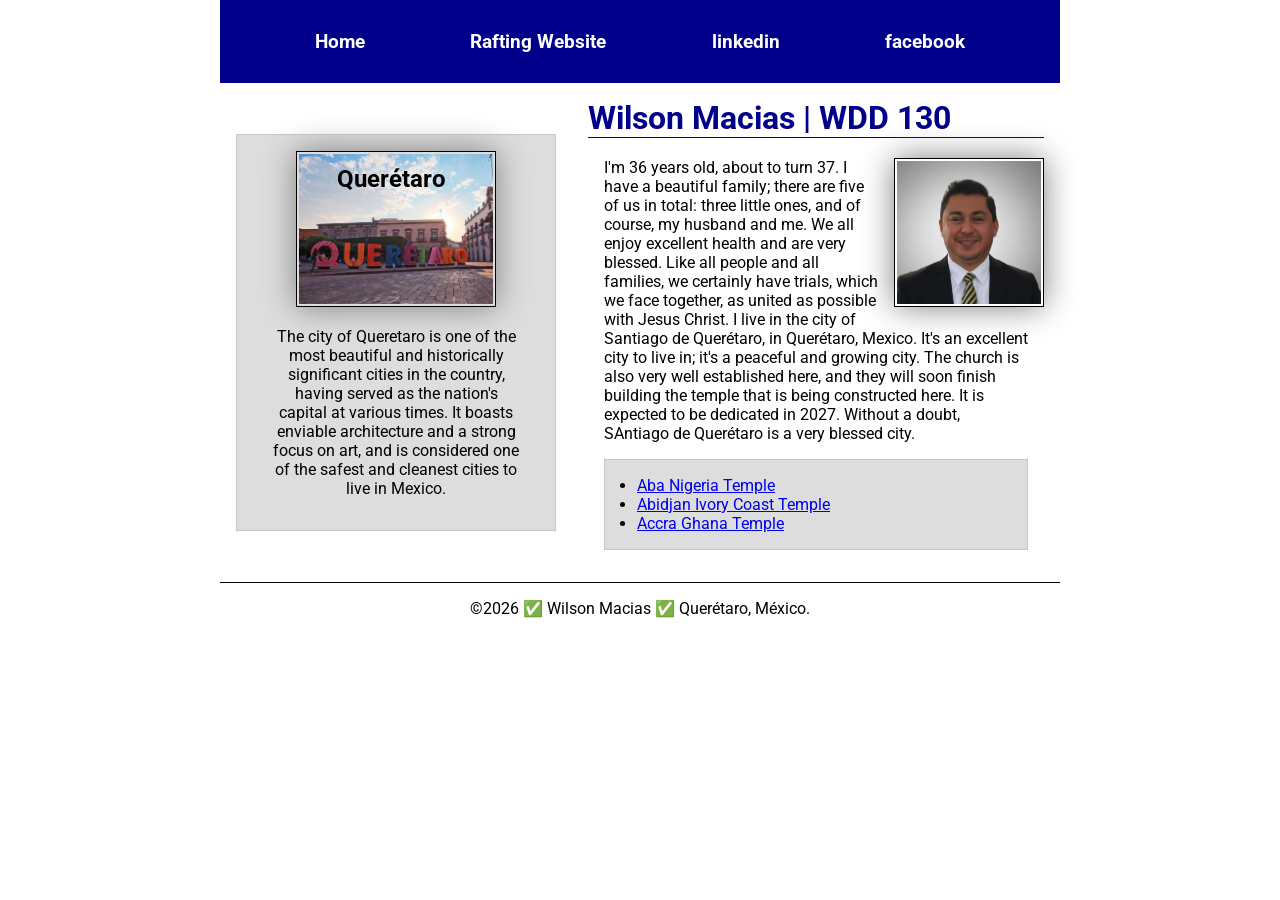
<file: index.html>
<!-- 21 May 2026-->
<!DOCTYPE html>
<html lang="en-US">

<head>
    <meta charset="UTF-8">
    <meta name="viewport" content="width=device-width, initial-scale=1.0">
    <title>Wilson Macias | WDD 130</title>
    <meta name="description" content="The home page of Wilson Macías, age, hobbies, etc.">
    <meta name="author" content="Wilson Macías">
    <link rel="stylesheet" href="styles/styles.css">
    <link rel="preconnect" href="https://fonts.googleapis.com">
    <link rel="preconnect" href="https://fonts.gstatic.com" crossorigin>
    <link href="https://fonts.googleapis.com/css2?family=Roboto&display=swap" rel="stylesheet">
</head>

<body>
    <header>
        <nav>
            <a href="#">Home</a>
            <a href="wwr/">Rafting Website</a>
            <a href="https://www.linkedin.com/in/wilson-macias/">linkedin</a>
            <a href="https://www.facebook.com/wamm2160/">facebook</a>
        </nav>
    </header>
    <div class="grid">
        <main>
            <h1>Wilson Macias | WDD 130</h1>
            <hr><!-- Esta linea crea una divicion automaticamente-->
            <img src="images/profile.jpg" alt="Wilson Macias Profile Picture" width="200">
            <p>I'm 36 years old, about to turn 37. I have a beautiful family; there are five of us
                in
                total: three
                little ones, and of course, my husband and me. We all enjoy excellent health and are
                very blessed.
                Like all people and all families, we certainly have trials, which we face together,
                as
                united as
                possible with Jesus Christ. I live in the city of Santiago de Querétaro, in
                Querétaro,
                Mexico. It's
                an excellent city to live in; it's a peaceful and growing city. The church is also
                very
                well
                established here, and they will soon finish building the temple that is being
                constructed here. It
                is expected to be dedicated in 2027. Without a doubt, SAntiago de Querétaro is a
                very
                blessed city.
            </p>
            <ul class="box indent">
                <li><a href="https://www.churchofjesuschrist.org/imgs/7210c09be95c4474772ae52e5f31c23c08112784/full/500%2C/0/default"
                      target="_blank">Aba Nigeria Temple</a>
                </li>
                <li><a href="https://www.churchofjesuschrist.org/imgs/bal80d1i45vz2eluh67xvxs09ep6p2m1lfv69t0q/full/500%2C/0/default"
                      target="_blank">Abidjan Ivory Coast Temple</a>
                </li>
                <li><a href="https://www.churchofjesuschrist.org/imgs/7cf8e8b9e5a5a1f379d4e2c9bc2166f9c6007aca/full/500%2C/0/default"
                      target="_blank">Accra Ghana Temple</a>
                </li>
            </ul>
        </main>
        <aside class="box">
            <h2>Querétaro</h2>
            <img src="images/queretaro.jpg"
              alt="Central plaza in the city of Queretaro, with its letters (Queretaro)">
            <p>The city of Queretaro is one of the most beautiful and historically significant
                cities in
                the
                country, having served as the nation's capital at various times. It boasts enviable
                architecture and
                a strong focus on art, and is considered one of the safest and cleanest cities to
                live
                in Mexico.</p>
        </aside>
    </div>
    <footer>
        <p>©2026 ✅ Wilson Macias ✅ Querétaro, México.</p>
    </footer>
</body>

</html>
</file>
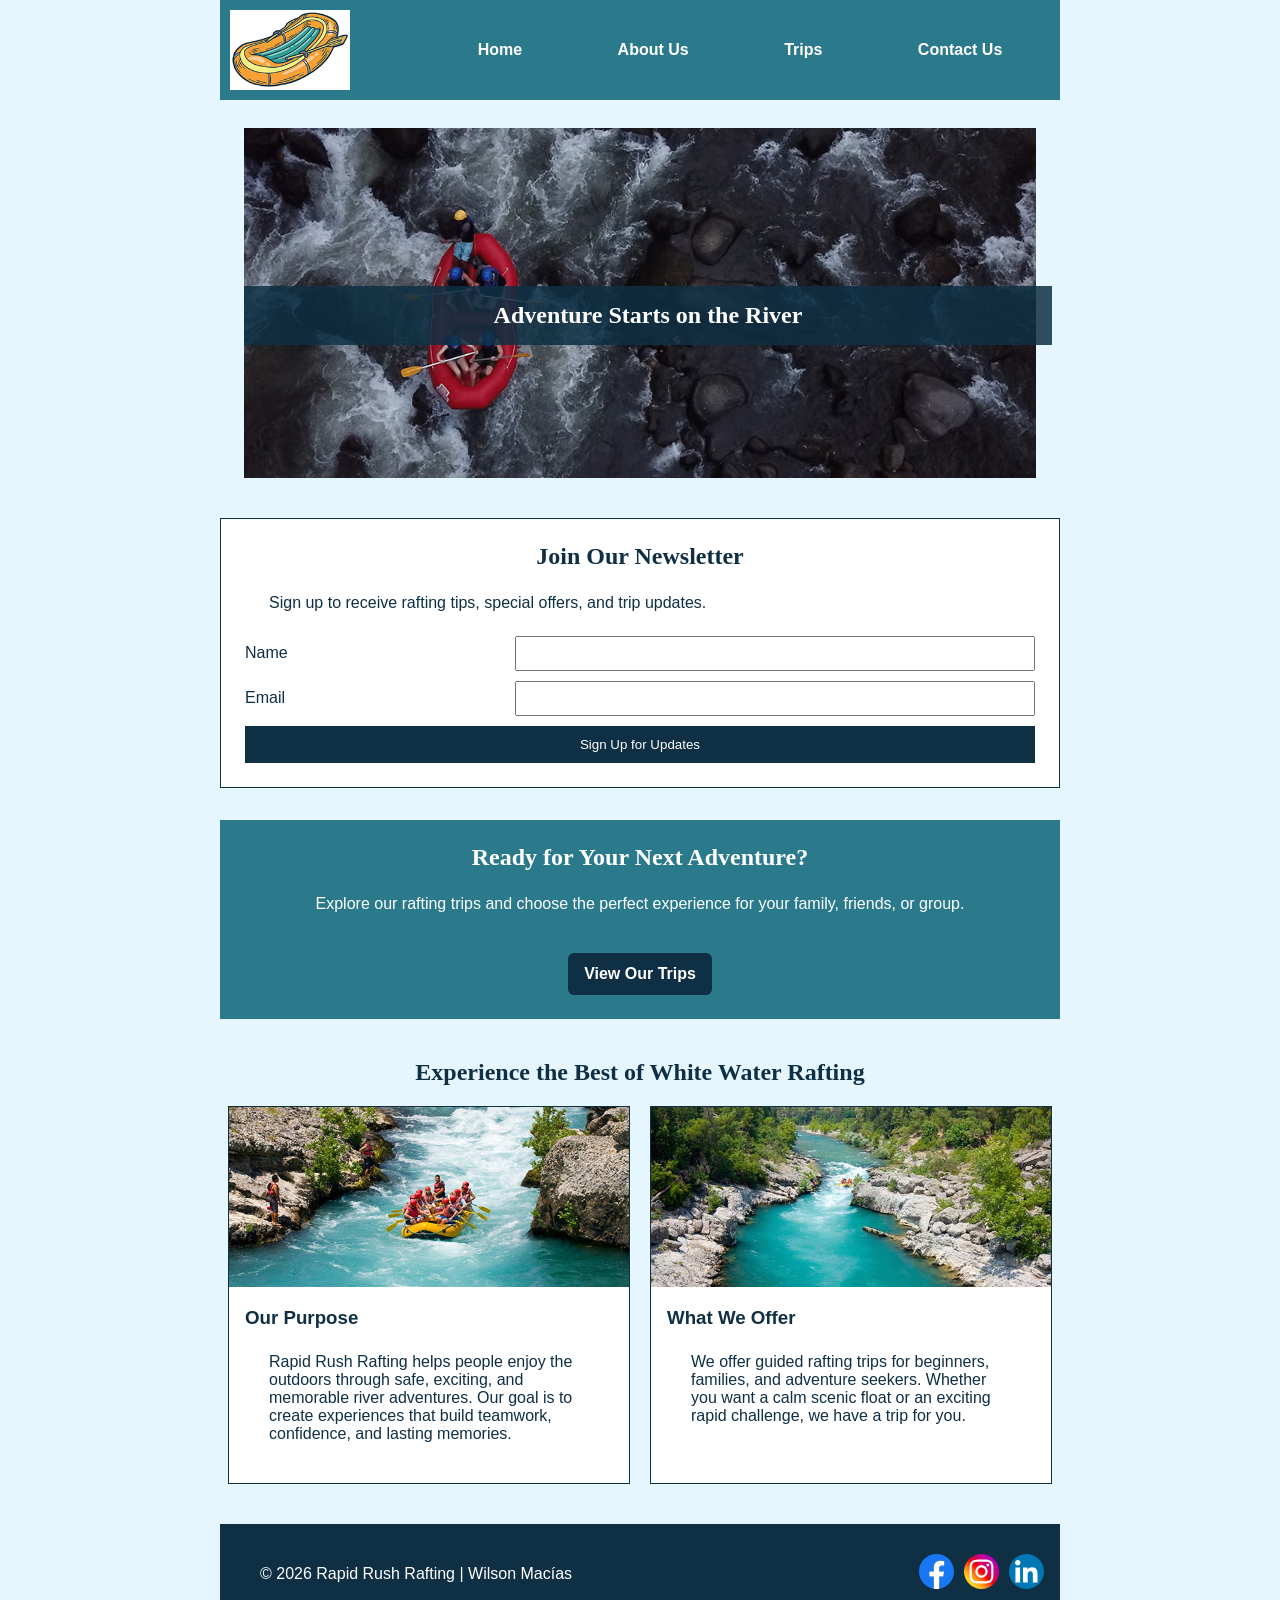
<file: wwr/index.html>
<!DOCTYPE html>
<html lang="en-US">

<head>
    <meta charset="UTF-8">
    <meta name="viewport" content="width=device-width, initial-scale=1.0">
    <title>Home | Rapid Rush Rafting</title>
    <meta name="description"
      content="Rapid Rush Rafting offers exciting white water rafting adventures, safe guided trips, and unforgettable outdoor experiences.">
    <meta name="author" content="Wilson Macías">
    <link rel="stylesheet" href="styles/rafting.css">
</head>

<body>
    <header>
        <img src="images/logo.png" alt="Rapid Rush Rafting Logo">

        <nav>
            <a href="index.html">Home</a>
            <a href="about.html">About Us</a>
            <a href="trips.html">Trips</a>
            <a href="contact.html">Contact Us</a>
        </nav>
    </header>

    <main>
        <section class="home-hero">
            <img src="images/hero.jpg" alt="White water rafting adventure">
            <h1>Adventure Starts on the River</h1>
        </section>

        <section class="newsletter">
            <h2>Join Our Newsletter</h2>
            <p>Sign up to receive rafting tips, special offers, and trip updates.</p>

            <form>
                <label for="newsletter-name">Name</label>
                <input type="text" id="newsletter-name" name="newsletter-name" required>

                <label for="newsletter-email">Email</label>
                <input type="email" id="newsletter-email" name="newsletter-email" required>

                <button type="submit">Sign Up for Updates</button>
            </form>
        </section>

        <section class="home-action">
            <h2>Ready for Your Next Adventure?</h2>
            <p>Explore our rafting trips and choose the perfect experience for your family, friends,
                or group.</p>
            <a href="trips.html" class="cta-button">View Our Trips</a>
        </section>

        <section class="home-grid">
            <h2>Experience the Best of White Water Rafting</h2>

            <div class="home-card">
                <img src="images/rafting1.jpg" alt="Rafting group paddling through rapids">
                <div>
                    <h3>Our Purpose</h3>
                    <p>
                        Rapid Rush Rafting helps people enjoy the outdoors through safe,
                        exciting, and memorable river adventures. Our goal is to create
                        experiences that build teamwork, confidence, and lasting memories.
                    </p>
                </div>
            </div>

            <div class="home-card">
                <img src="images/rafting2.jpg" alt="Rafting guide leading a river trip">
                <div>
                    <h3>What We Offer</h3>
                    <p>
                        We offer guided rafting trips for beginners, families, and adventure
                        seekers. Whether you want a calm scenic float or an exciting rapid
                        challenge, we have a trip for you.
                    </p>
                </div>
            </div>
        </section>
    </main>

    <footer>
        <p>© 2026 Rapid Rush Rafting | Wilson Macías</p>

        <nav class="socialmedia">
            <a href="https://facebook.com">
                <img src="images/facebook.svg" alt="Facebook">
            </a>

            <a href="https://instagram.com">
                <img src="images/instagram.svg" alt="Instagram">
            </a>

            <a href="https://linkedin.com">
                <img src="images/linkedin.svg" alt="LinkedIn">
            </a>
        </nav>
    </footer>
</body>

</html>
</file>
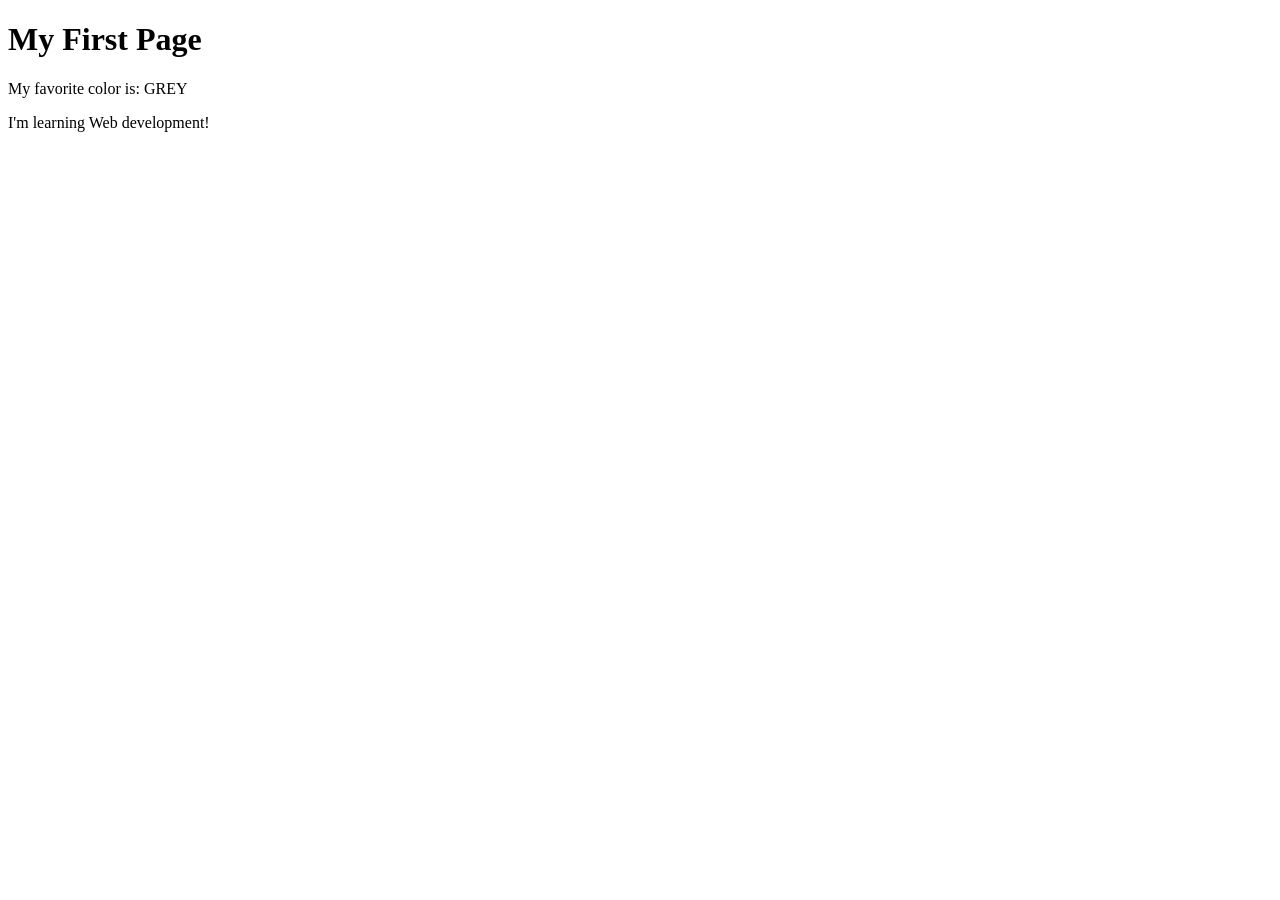
<file: week01/first-page.html>
<!DOCTYPE html>
<html lang="en">

<head>
    <meta charset="UTF-8">
    <meta name="viewport" content="width=device-width, initial-scale=1.0">
    <title>My First Page</title>
</head>

<body>
    <h1>My First Page</h1>
    <p>My favorite color is: GREY </p>
    <p>I'm learning Web development!</p>
</body>

</html>
</file>
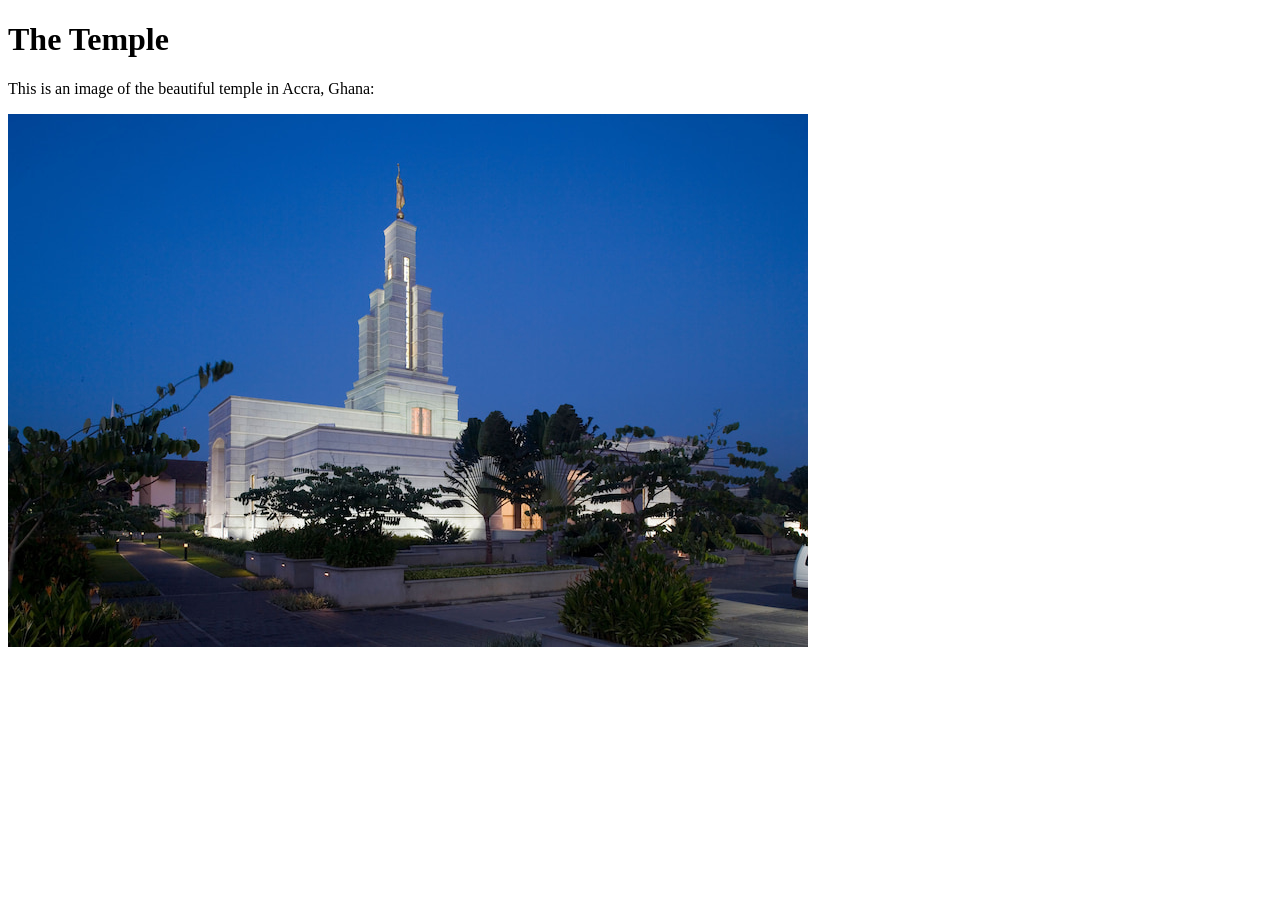
<file: week01/images-solution.html>
<!DOCTYPE html>
<html lang="en">

<head>
    <meta charset="UTF-8">
    <meta name="viewport" content="width=device-width, initial-scale=1.0">
    <title>Temple Image</title>
</head>

<body>
    <h1>The Temple</h1>
    <p>This is an image of the beautiful temple in Accra, Ghana:</p>
    <img src="images/temple-small.jpg" alt="The Accra Ghana Temple">

</body>

</html>
</file>
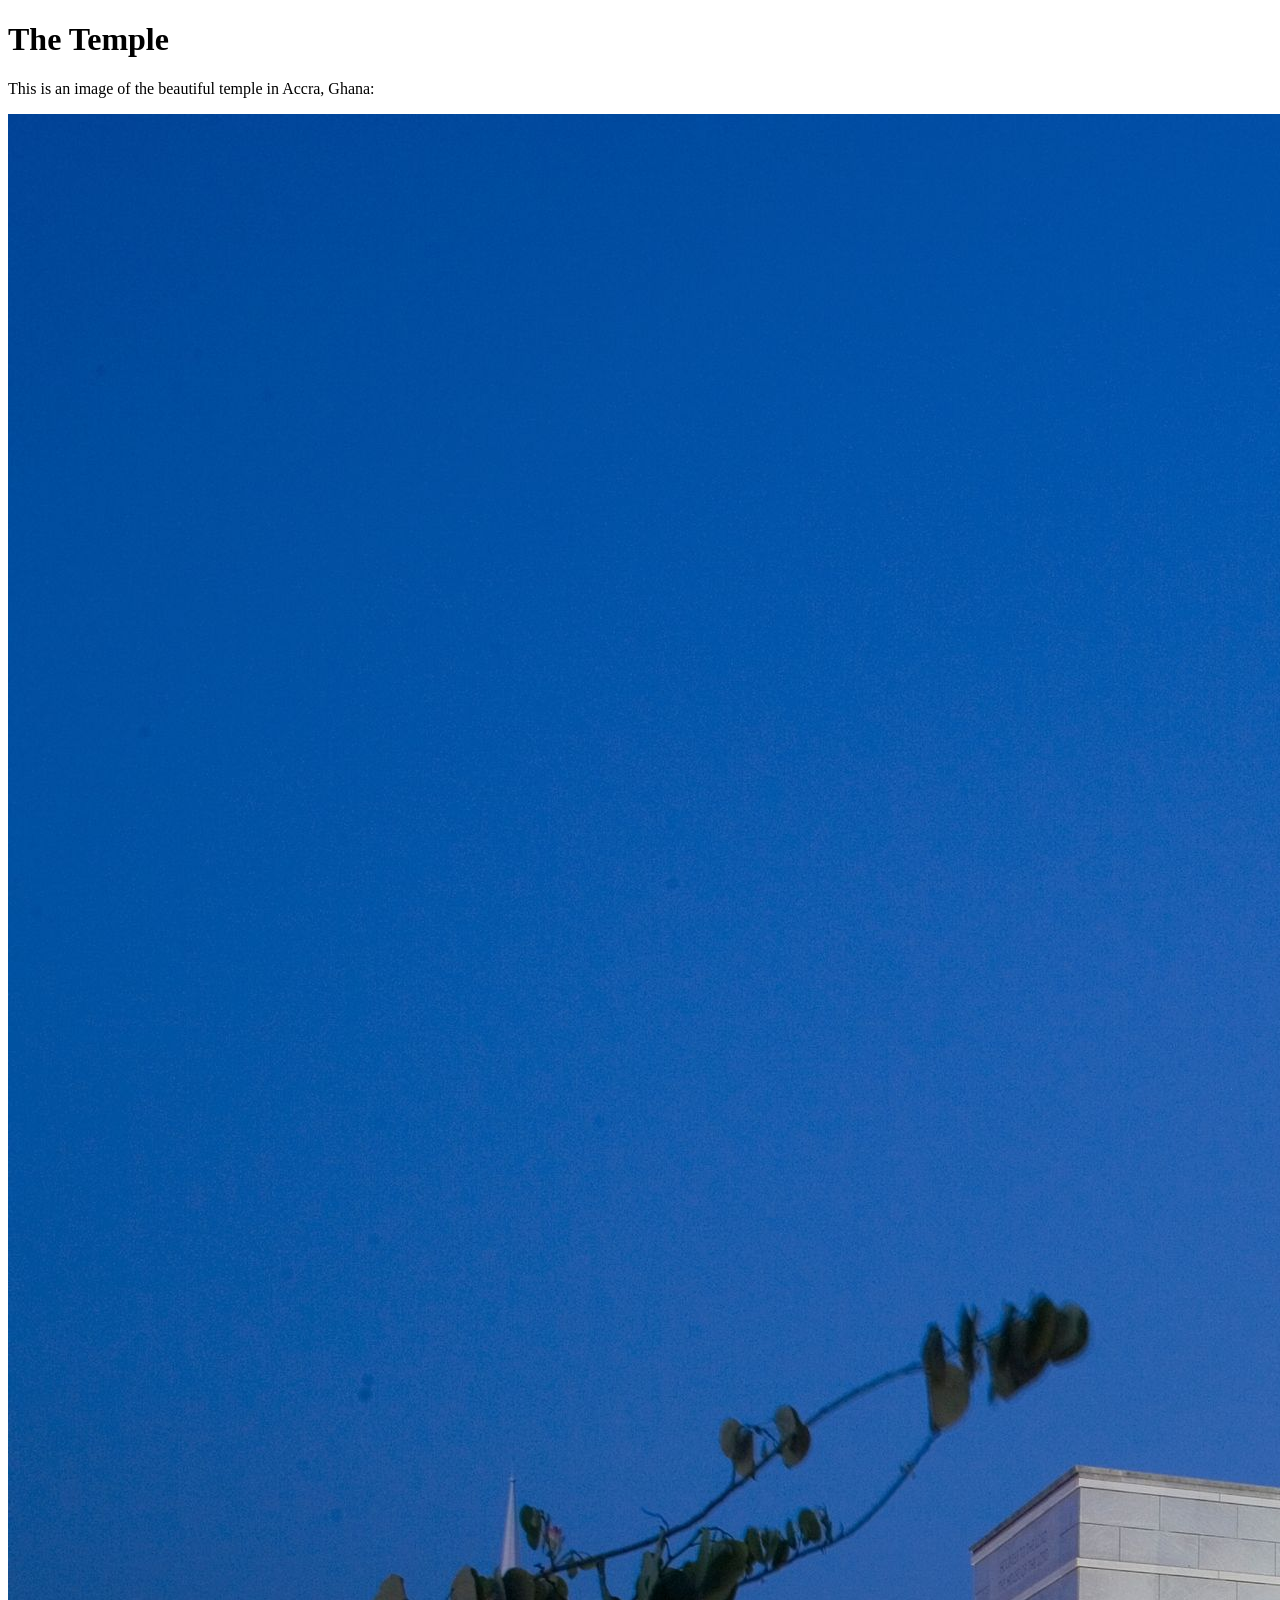
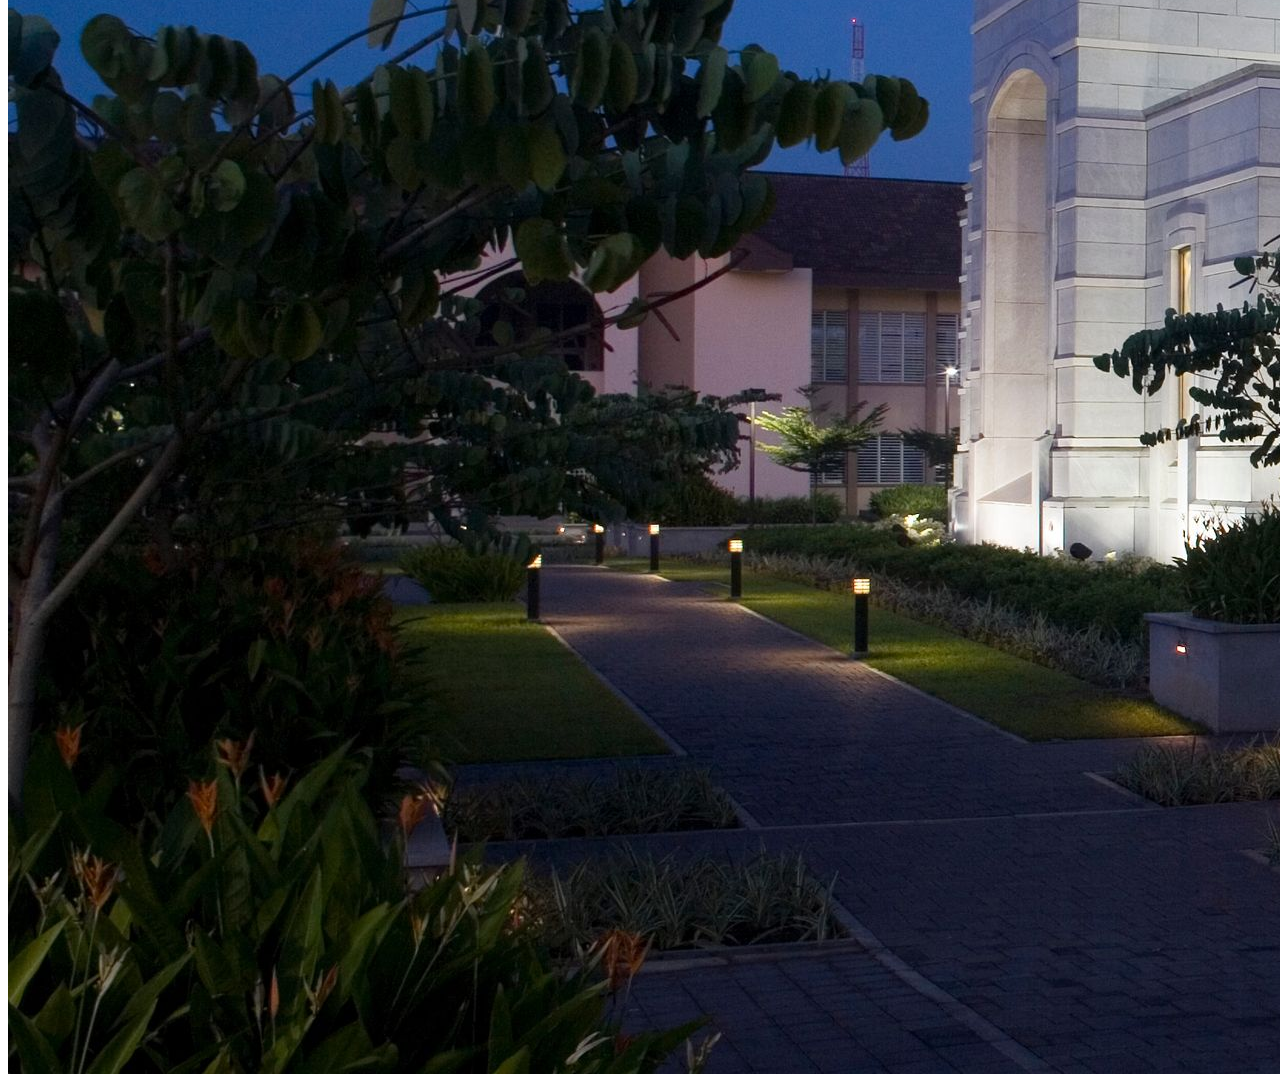
<file: week01/images.html>
<!DOCTYPE html>
<html lang="en">

<head>
    <meta charset="UTF-8">
    <meta name="viewport" content="width=device-width, initial-scale=1.0">
    <title>Temple Image</title>
</head>

<body>
    <h1>The Temple</h1>
    <p>This is an image of the beautiful temple in Accra, Ghana:</p>
    <img src="images/temple-large.jpeg" alt="The Accra Ghana Temple">

</body>

</html>
</file>
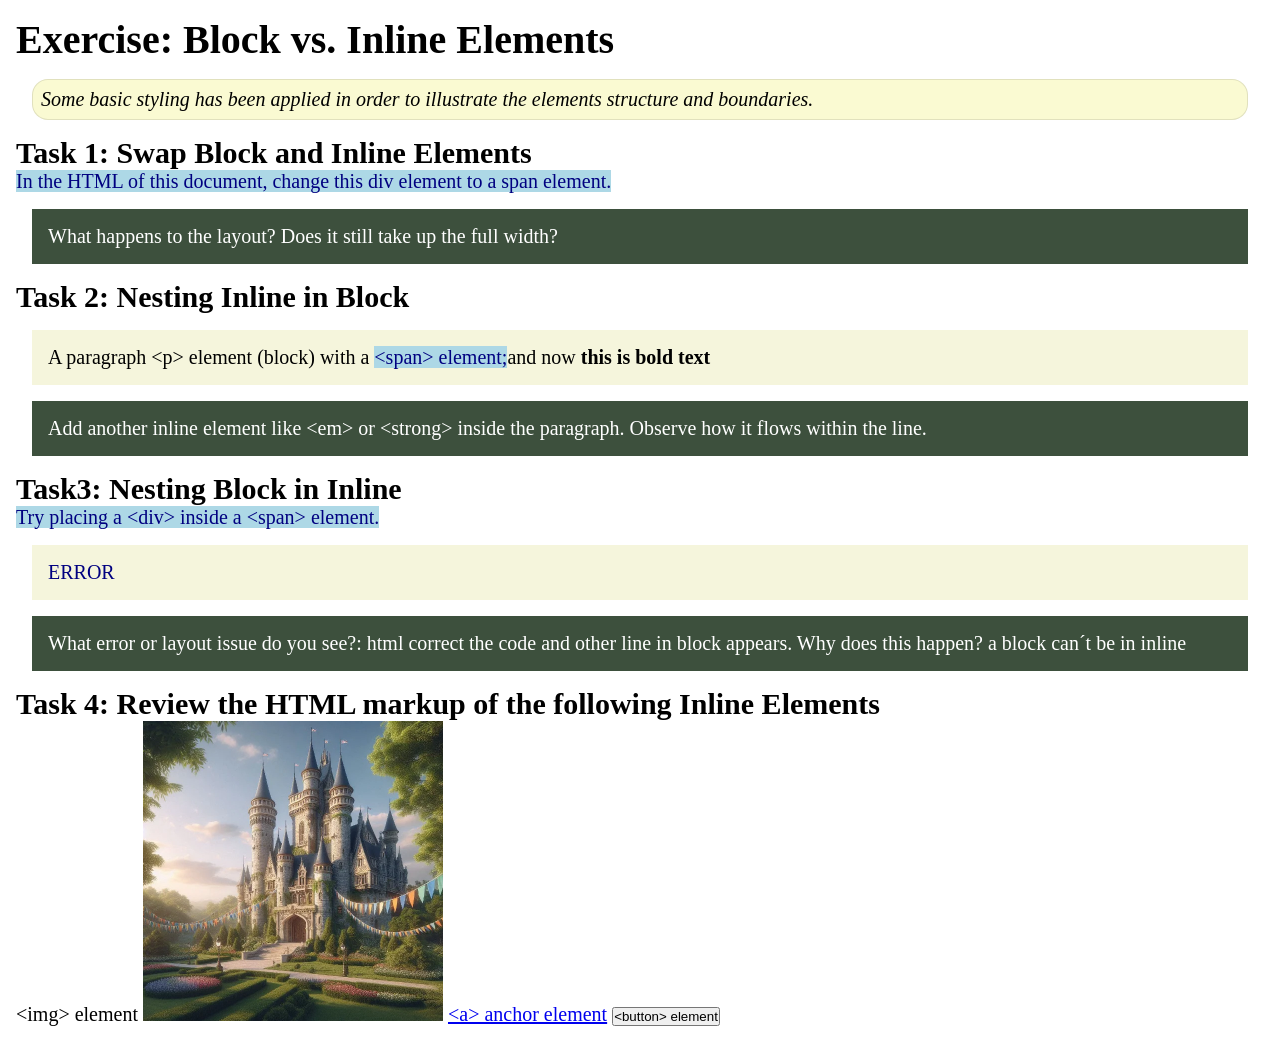
<file: week02/block-vs-inline.html>
<!DOCTYPE html>
<html lang="en">

<head>
    <meta charset="UTF-8">
    <meta name="viewport" content="width=device-width, initial-scale=1.0">
    <title>Exercise: Block vs. Inline Elements</title>
    <link rel="stylesheet" href="styles/block-vs-inline.css">
</head>

<body>
    <main>
        <h1>Exercise: Block vs. Inline Elements</h1>
        <p class="note">Some basic styling has been applied in order to illustrate the elements
            structure and
            boundaries.</p>

        <h2>Task 1: Swap Block and Inline Elements</h2>
        <span>In the HTML of this document, change this div element to a span element.</span>

        <p class="question">What happens to the layout? Does it still take up the full width?</p>

        <h2>Task 2: Nesting Inline in Block</h2>
        <p>A paragraph &lt;p&gt; element (block) with a <span>&lt;span&gt; element;</span>and now
            <strong> this is bold text</strong>
        </p>
        <p class="question">Add another inline element like &lt;em&gt; or &lt;strong&gt; inside the
            paragraph. Observe
            how it flows within the line.</p>

        <h2>Task3: Nesting Block in Inline</h2>
        <span>Try placing a &lt;div&gt; inside a &lt;span&gt; element. <div>ERROR</div></span>
        <p class="question">What error or layout issue do you see?: html correct the code and other
            line in block appears. Why does this happen? a block can´t be in inline</p>


        <h2>Task 4: Review the HTML markup of the following Inline Elements</h2>
        &lt;img&gt; element
        <img src="images/castle.webp" alt="placeholder image (images are inline)" width="300"
          height="300">
        <a href="https://churchofjesuschrist.org">&lt;a&gt; anchor element</a>
        <button type="button">&lt;button&gt; element</button>
    </main>
</body>

</html>
</file>
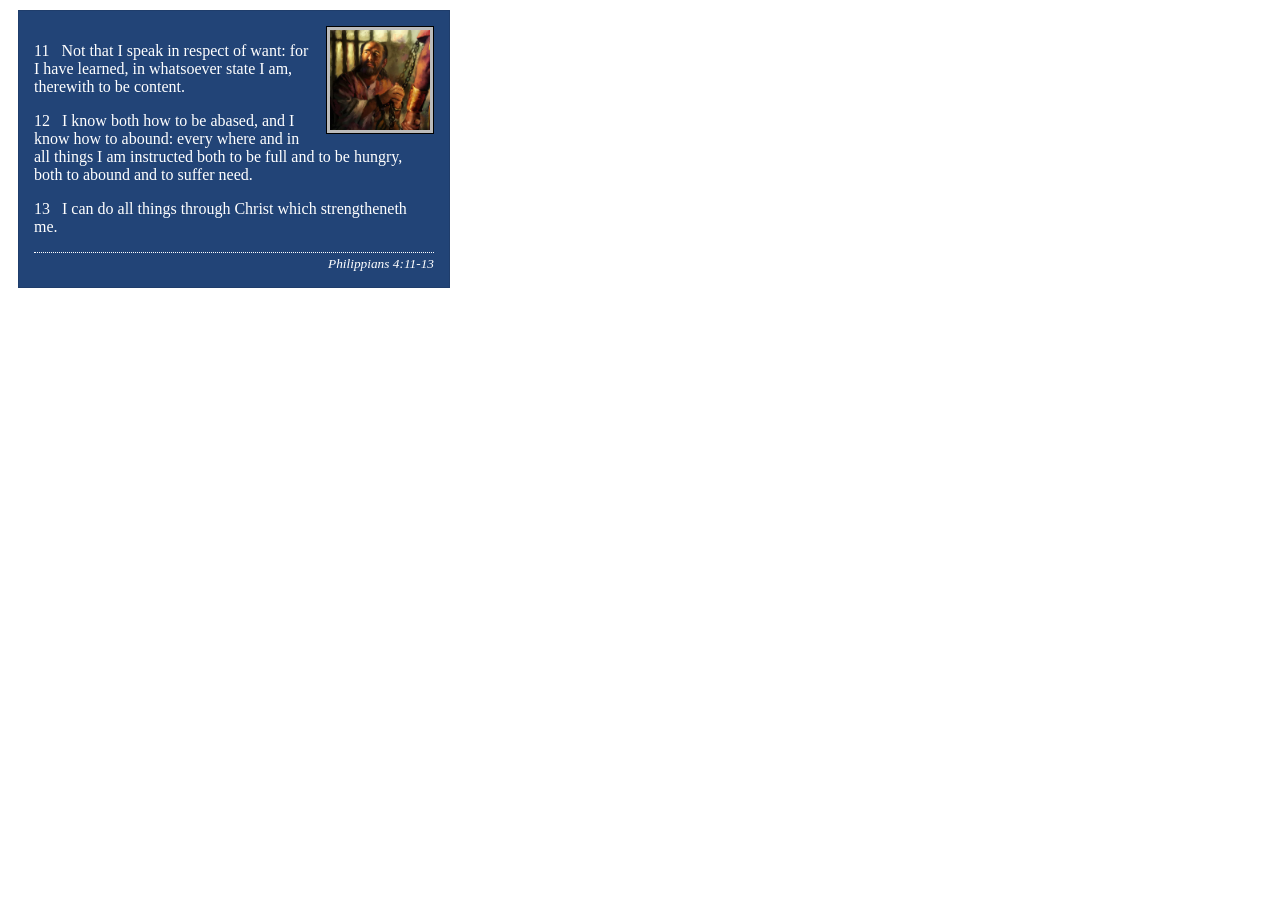
<file: week02/box-model-solution.html>
<!DOCTYPE html>
<html lang="en">
<head>
    <meta charset="UTF-8">
    <meta name="viewport" content="width=device-width, initial-scale=1.0">
    <title>Box Model Activity</title>
    <link rel="stylesheet" href="styles/box-model-solution.css">
</head>
<body>
    <main>
        <div class="callout">
            <img src="images/apostle-paul-imprisoned.webp" alt="Paul the Apostle - Imprisoned in Rome" width="200" height="200">
            <blockquote>
                <p>11 &nbsp; Not that I speak in respect of want: for I have learned, in whatsoever state I am, therewith to be content.</p>
                <p>12 &nbsp; I know both how to be abased, and I know how to abound: every where and in all things I am instructed both to be full and to be hungry, both to abound and to suffer need.</p>
                <p>13 &nbsp; I can do all things through Christ which strengtheneth me.</p>
            </blockquote>
            <cite>Philippians 4:11-13</cite>
        </div>
    </main>
</body>
</html>
</file>
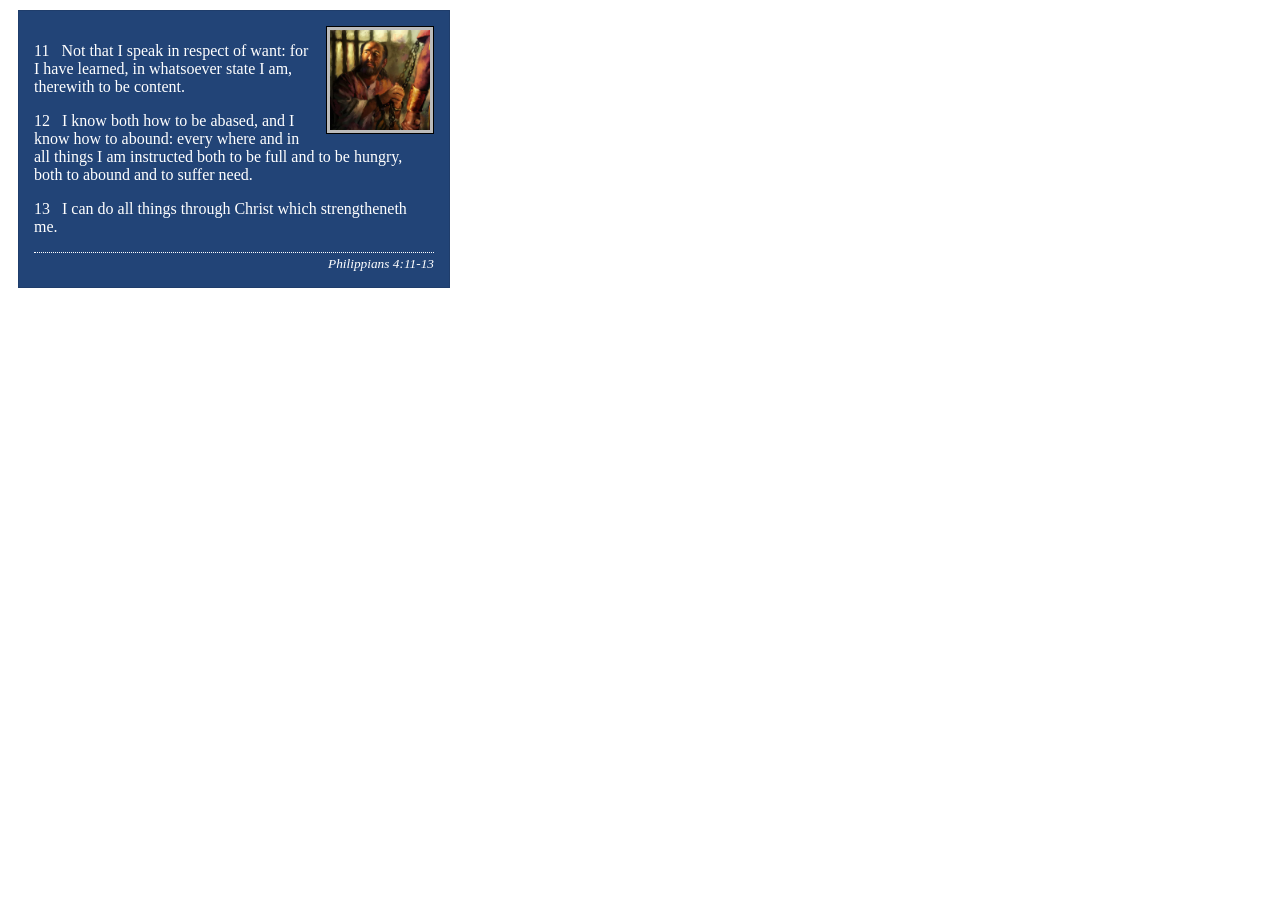
<file: week02/box-model.html>
<!DOCTYPE html>
<html lang="en">

<head>
    <meta charset="UTF-8">
    <meta name="viewport" content="width=device-width, initial-scale=1.0">
    <title>Box Model Activity</title>
    <link rel="stylesheet" href="styles/box-model.css">
</head>

<body>
    <main>
        <div class="callout">
            <img src="images/apostle-paul-imprisoned.webp"
              alt="Paul the Apostle - Imprisoned in Rome" width="200" height="200">
            <blockquote>
                <p>11 &nbsp; Not that I speak in respect of want: for I have learned, in whatsoever
                    state I am, therewith to be content.</p>
                <p>12 &nbsp; I know both how to be abased, and I know how to abound: every where and
                    in all things I am instructed both to be full and to be hungry, both to abound
                    and to suffer need.</p>
                <p>13 &nbsp; I can do all things through Christ which strengtheneth me.</p>
            </blockquote>
            <cite>Philippians 4:11-13</cite>
        </div>
    </main>
</body>

</html>
</file>
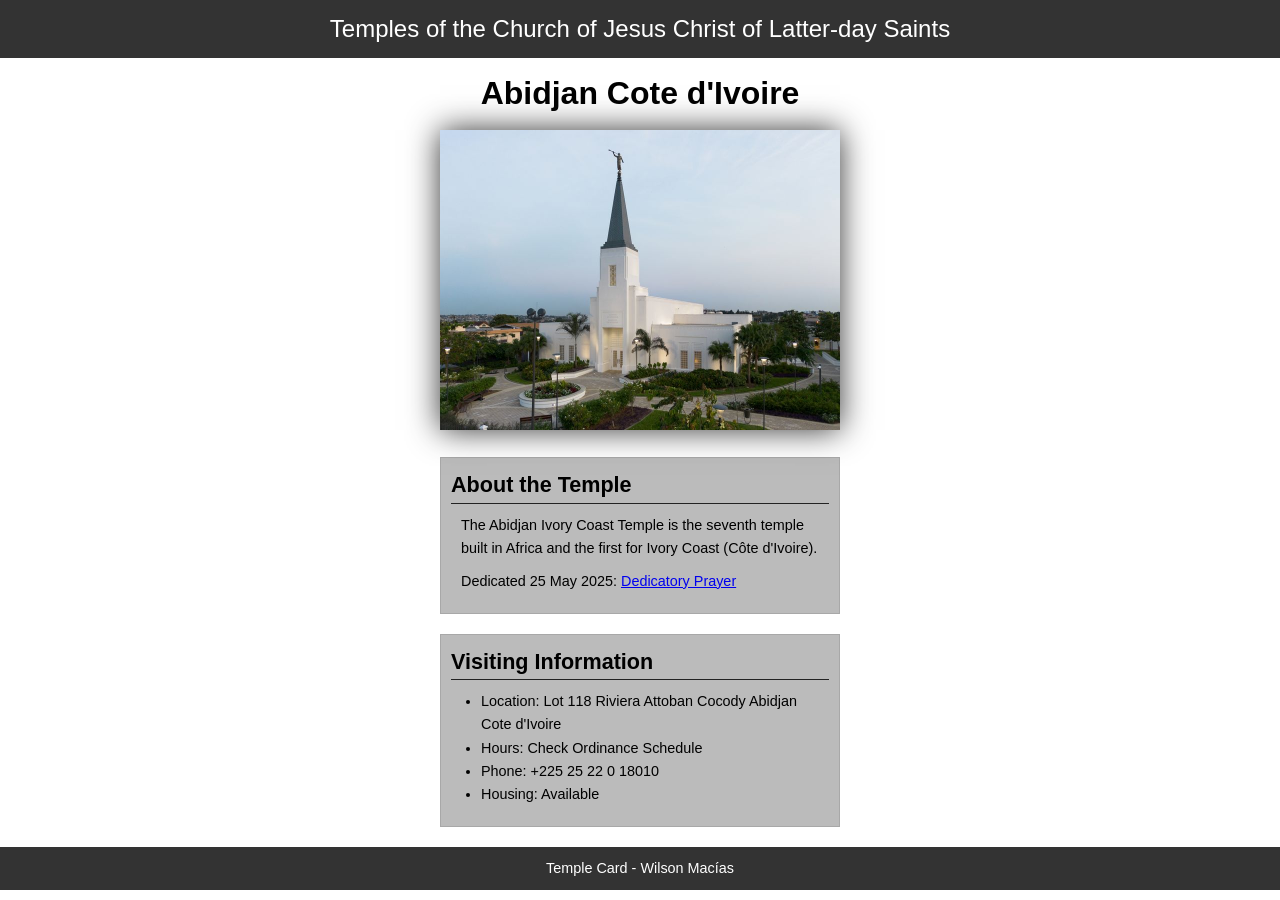
<file: week02/temple.html>
<!DOCTYPE html>
<html lang="en">

<head>
    <meta charset="UTF-8">
    <meta name="viewport" content="width=device-width, initial-scale=1.0">
    <title>Temple Card - Abidjan Cote d'Ivoire</title>
    <link rel="stylesheet" href="styles/temple.css">
</head>

<body>
    <header>
        <p>Temples of the Church of Jesus Christ of Latter-day Saints</p>
    </header>
    <main>
        <h1>Abidjan Cote d'Ivoire</h1>
        <picture>
            <img src="images/abidjan-ivory-coast.jpeg" alt="Abidjan Cote d'Ivoire Temple">
        </picture>
        <section>
            <h2>About the Temple</h2>
            <p>The Abidjan Ivory Coast Temple is the seventh temple built in Africa and the first
                for Ivory Coast (Côte
                d'Ivoire).</p>
            <p>Dedicated 25 May 2025: <a
                  href="https://www.churchofjesuschrist.org/temples/dedicatory-prayer/abidjan-ivory-coast-temple/2025-05-25?lang=eng"
                  target="_blank" rel="noopener noreferrer">Dedicatory Prayer</a></p>
        </section>
        <section>
            <h2>Visiting Information</h2>
            <ul>
                <li>Location: Lot 118 Riviera Attoban Cocody Abidjan Cote d'Ivoire</li>
                <li>Hours: Check Ordinance Schedule</li>
                <li>Phone: +225 25 22 0 18010</li>
                <li>Housing: Available</li>
            </ul>
        </section>
    </main>
    <footer>
        <p>Temple Card - Wilson Macías</p>
    </footer>
</body>

</html>
</file>
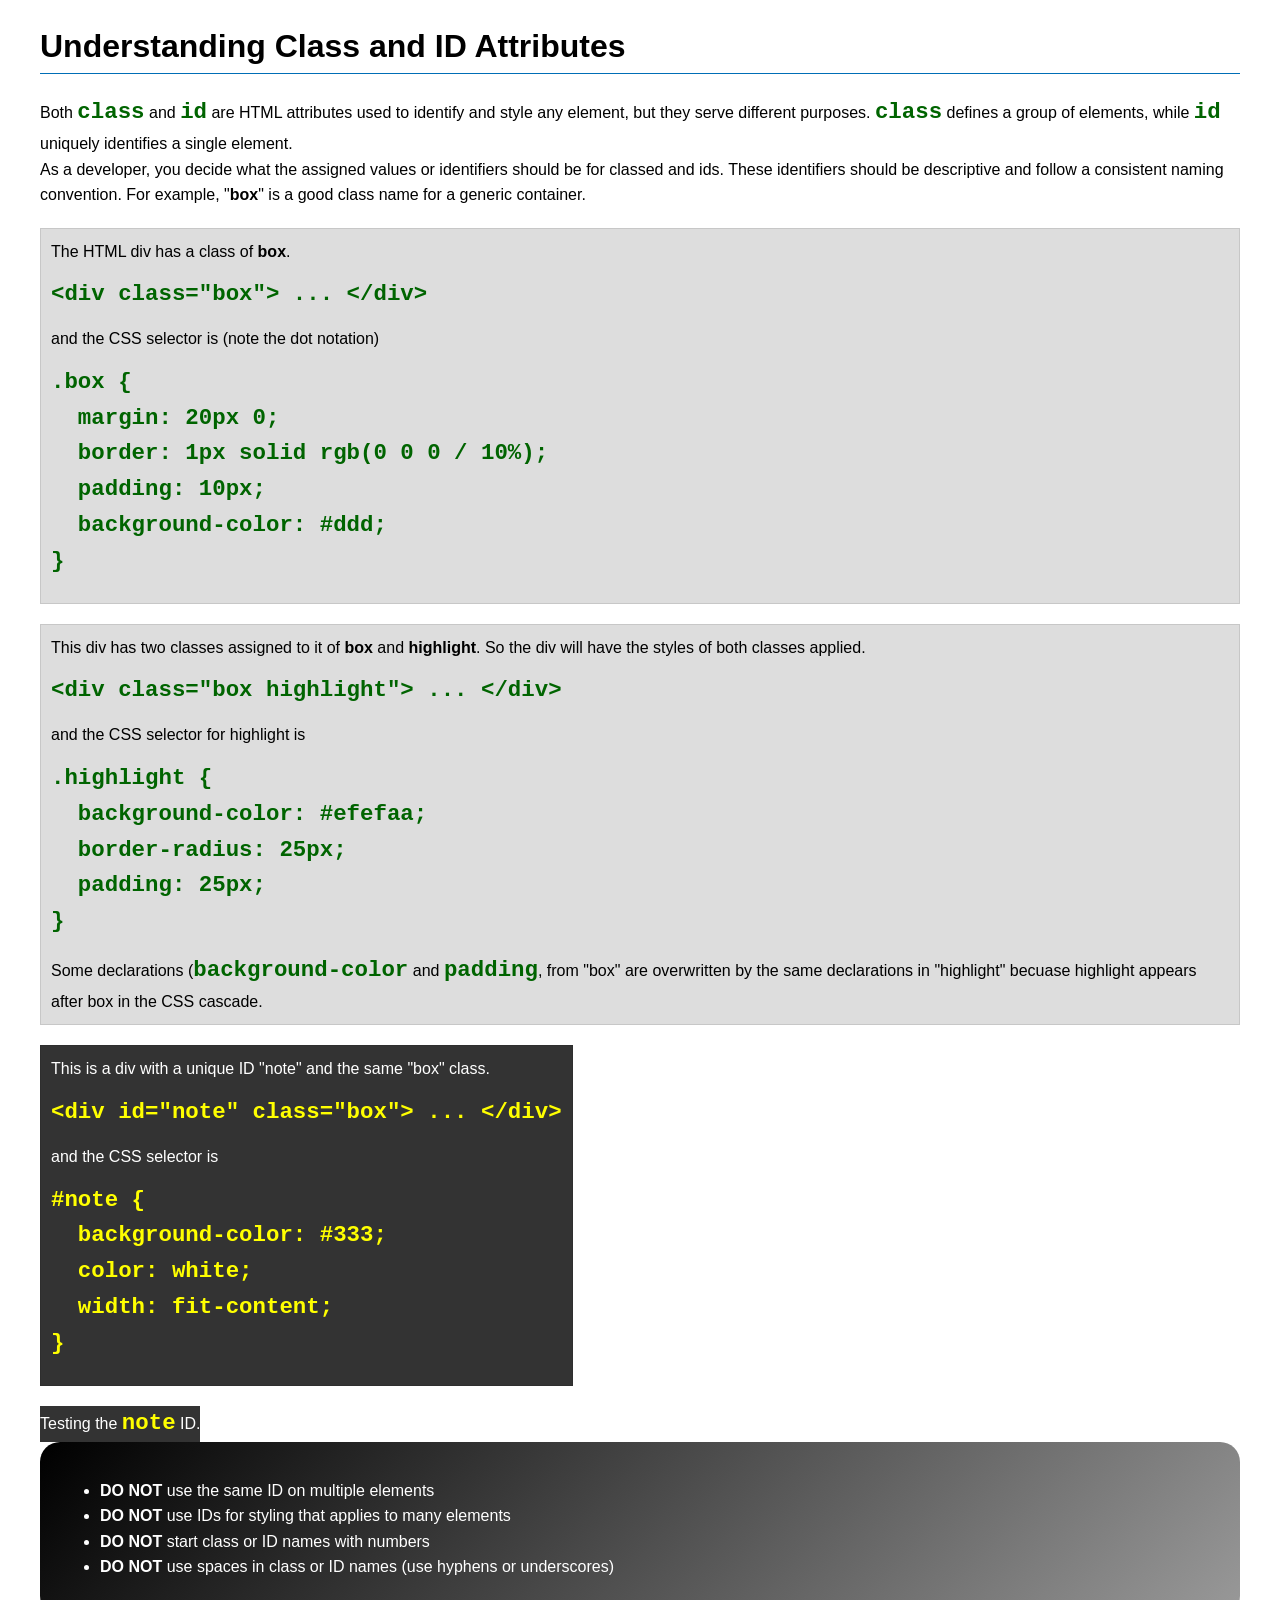
<file: week03/class-and-id.html>
<!doctype html>
<html lang="en">
  <head>
    <meta charset="UTF-8" />
    <meta name="viewport" content="width=device-width, initial-scale=1.0" />
    <title>Class vs ID Attributes</title>
    <link rel="stylesheet" href="styles/class-and-id.css" />
  </head>

  <body>
    <h1>Understanding Class and ID Attributes</h1>
    <p>
      Both <code>class</code> and <code>id</code> are HTML attributes used to
      identify and style any element, but they serve different purposes.
      <code>class</code> defines a group of elements, while
      <code>id</code> uniquely identifies a single element.
    </p>
    <p>
      As a developer, you decide what the assigned values or identifiers should
      be for classed and ids. These identifiers should be descriptive and follow
      a consistent naming convention. For example, "<strong>box</strong>" is a
      good class name for a generic container.
    </p>
    <div class="box">
      <p>The HTML div has a class of <strong>box</strong>.</p>
      <pre><code class="html">&lt;div class="box"&gt; ... &lt;/div&gt;</code></pre>
      and the CSS selector is (note the dot notation)
      <pre><code class="css">.box {
  margin: 20px 0;
  border: 1px solid rgb(0 0 0 / 10%);
  padding: 10px;
  background-color: #ddd; 
}</code></pre>
    </div>

    <div class="box">
      <p>
        This div has two classes assigned to it of <strong>box</strong> and
        <strong>highlight</strong>. So the div will have the styles of both
        classes applied.
      </p>
      <pre><code class="html">&lt;div class="box highlight"&gt; ... &lt;/div&gt;</code></pre>
      and the CSS selector for highlight is
      <pre><code class="css">.highlight {
  background-color: #efefaa;
  border-radius: 25px;
  padding: 25px;
}</code></pre>
      <p>
        Some declarations (<code>background-color</code> and
        <code>padding</code>, from "box" are overwritten by the same
        declarations in "highlight" becuase highlight appears after box in the
        CSS cascade.
      </p>
    </div>

    <div id="note" class="box">
      <p>This is a div with a unique ID "note" and the same "box" class.</p>
      <pre><code class="html">&lt;div id="note" class="box"&gt; ... &lt;/div&gt;</code></pre>
      and the CSS selector is
      <pre><code class="css">#note {
  background-color: #333;
  color: white;
  width: fit-content;
}</code></pre>
    </div>

    <div id="note">
      <p>Testing the <code>note</code> ID.</p>
    </div>

    <section id="best-practice">
      <ul>
        <li><strong>DO NOT</strong> use the same ID on multiple elements</li>
        <li>
          <strong>DO NOT</strong> use IDs for styling that applies to many
          elements
        </li>
        <li><strong>DO NOT</strong> start class or ID names with numbers</li>
        <li>
          <strong>DO NOT</strong> use spaces in class or ID names (use hyphens
          or underscores)
        </li>
      </ul>
    </section>
  </body>
</html>
</file>
<file: styles/styles.css>
/* Class Selectors */
.box {
    margin: 1rem;
    border: 1px solid rgb(0 0 0 /10%);
    padding: 1rem;
    background-color: #ddd;
    color: #000;
}

.indent {
    padding-left: 2rem;
}

* {
    margin: 0;
    padding: 0;
    box-sizing: border-box;
}

:root {
    --primary-color: darkblue;
    --secondary-color: #eee;
    --text-dark: #333;
    --text-light: white;
    --border-color: black;
    --shadow-color: gray;
    --main-image-width: 150px;
    --aside-image-width: 200px;
    --small-padding: 2px;
    --medium-padding: 20px;
}

body {
    font-size: 16px;
    font-family: Roboto, Arial, sans-serif;
}

nav {
    background-color: var(--primary-color);
    padding: 10px;
    display: flex;
    justify-content: space-evenly;
    align-items: center;
}

nav a {
    color: var(--text-light);
    display: block;
    padding: var(--medium-padding);
    text-decoration: none;
    font-size: 1.2rem;
    font-weight: 700;
    color: #fff;
    /*shorthand for white */

}

h1 {
    color: var(--primary-color)
}

img {
    width: var(--main-image-width);
    height: auto;
    border: 1px solid var(--border-color);
    padding: var(--small-padding);
    box-shadow: 0 0 30px var(--shadow-color);
}

p {
    margin: 1rem;
    padding: 0px;
}

main img {
    width: var(--main-image-width);
    height: auto;
    border: 1px solid var(--border-color);
    padding: var(--small-padding);
    box-shadow: 0 0 30px var(--shadow-color);
    float: right;
    margin: 0 0 1rem 1rem;
}

aside {
    width: 20em;
    margin: 1rem;
    border: 1px solid rgb(0 0 0 / 0.2);
    /* 1️⃣ */
    padding: 1rem;
    background-color: var(--secondary-color);
    color: var(--text-dark);
    text-align: center;
    position: relative;
}

aside img {
    width: var(--aside-image-width);
    height: auto;
}

aside h2 {
    position: absolute;
    top: 30px;
    left: 100px;

}

div {
    display: block;
    ;
}

footer {
    margin-top: 15px;
    border-top: 1px solid var(--border-color);
    text-align: center;
}

header,
.grid,
footer {
    max-width: 840px;
    margin: 0 auto;
}

.grid {
    display: grid;
    align-items: center;
}

main {
    grid-column: 2;
    margin: 1rem;
}

aside {
    width: 20rem;
    position: relative;
    grid-column: 1;
    grid-row: 1;
}

hr {
    border: none;
    border-top: 1px solid darkblue;
    margin-bottom: 20px;
}
</file>
<file: wwr/styles/rafting.css>
:root {
    --primary-color: #0f2f44;
    --secondary-color: #2b7a8b;
    --accent2-color: #e6f6ff;
    --white-color: #ffffff;
    --gray-color: #808080;
    --success-color: #006400;
    --heading-font: Georgia, serif;
    --body-font: Arial, Helvetica, sans-serif;
}

* {
    margin: 0;
    padding: 0;
    box-sizing: border-box;
}

body {
    font-family: var(--body-font);
    color: var(--primary-color);
    background-color: var(--accent2-color);
}

header,
main,
footer {
    width: 840px;
    margin: 0 auto;
}

header {
    display: grid;
    grid-template-columns: 200px 1fr;
    align-items: center;
    background-color: var(--secondary-color);
    padding: 10px;
}

header img {
    width: 120px;
}

nav {
    display: flex;
    justify-content: space-around;

}

nav a {
    text-decoration: none;
    color: var(--white-color);
    font-weight: bold;
}

h1,
h2 {
    font-family: var(--heading-font);
    color: var(--primary-color);
}

p,
section,
article {
    margin: 16px;
    padding: 8px;
}

.hero {
    position: relative;
}

.hero img {
    display: block;
    width: 100%;
    height: auto;
}

.hero h1 {
    position: absolute;
    top: 20px;
    width: 100%;
    padding: 16px;
    text-align: center;
    background-color: var(--primary-color);
    color: var(--accent2-color);
}

.hero article {
    position: absolute;
    bottom: 20px;
    left: 20px;
    right: 20px;
    background-color: var(--accent2-color);
}

.hero article img {
    float: right;
    width: 125px;
    margin-left: 15px;
    border: 2px solid var(--accent2-color);
}

footer {
    display: flex;
    justify-content: space-between;
    align-items: center;
    padding: 1rem;
    margin-top: 20px;
    border-top: 1px solid var(--primary-color);
    background-color: var(--primary-color);
    color: var(--white-color);
}

footer p {
    color: var(--white-color);
}

.socialmedia {
    display: flex;
    gap: 10px;
}

.socialmedia a {
    text-decoration: none;
}

.socialmedia img {
    width: 35px;
}

.history-content {
    display: grid;
    grid-template-columns: 1fr 250px 1fr;
    gap: 20px;
    align-items: center;
}

.history-content img {
    width: 100%;
    border-radius: 8px;
}

.adventure-gallery {
    display: flex;
    justify-content: space-between;
    gap: 15px;
    margin-top: 20px;
}

.adventure-gallery figure {
    margin: 0;
    flex: 1;
}

.adventure-gallery img {
    width: 100%;
    height: 150px;
    object-fit: cover;
}

figcaption {
    margin-top: 5px;
    font-size: 0.9rem;
}

.history h2,
.adventures h2 {
    text-align: center;
    margin-bottom: 20px;
}

.history {
    margin-top: 30px;
}

h1 {
    text-align: center;
    margin: 20px 0;
}

.company-info {
    text-align: center;
    font-weight: bold;
    margin-bottom: 20px;
}

.contact-layout {
    display: grid;
    grid-template-columns: 1fr 1fr;
    gap: 30px;
    margin: 30px 0;
}

.map iframe {
    width: 100%;
    height: 350px;
    border: 1px solid var(--primary-color);
}

form {
    display: grid;
    gap: 10px;
}

input,
textarea {
    padding: 8px;
}

.radio-group label {
    display: block;
    margin-top: 10px;
}

button {
    padding: 10px;
    background-color: var(--primary-color);
    color: var(--white-color);
    border: 1px solid var(--primary-color);
    cursor: pointer;
}

button:hover {
    background-color: var(--success-color);
}

.employees {
    border: 1px solid gray;
    padding: 20px;
    margin-top: 20px;
}

.employees h2 {
    text-align: center;
    margin-bottom: 20px;
}

.employee-gallery {
    display: flex;
    justify-content: space-around;
}

.employee-gallery img {
    width: 120px;
}

.home-hero {
    position: relative;
    margin-top: 20px;
}

.home-hero img {
    width: 100%;
    height: 350px;
    object-fit: cover;
    display: block;
}

.home-hero h1 {
    position: absolute;
    top: 40%;
    width: 100%;
    text-align: center;
    background-color: rgb(15 47 68 / 0.85);
    color: var(--white-color);
    padding: 1rem;
}

.newsletter {
    background-color: var(--white-color);
    padding: 1.5rem;
    margin: 2rem 0;
    border: 1px solid var(--primary-color);
}

.newsletter h2,
.home-action h2,
.home-grid h2 {
    text-align: center;
}

.newsletter form {
    display: grid;
    grid-template-columns: 1fr 2fr;
    gap: 10px;
    align-items: center;
}

.newsletter button {
    grid-column: 1 / 3;
}

.home-action {
    text-align: center;
    background-color: var(--secondary-color);
    color: var(--white-color);
    padding: 1.5rem;
    margin: 2rem 0;
}

.home-action h2 {
    color: var(--white-color);
}

.cta-button {
    display: inline-block;
    margin-top: 1rem;
    padding: 0.75rem 1rem;
    background-color: var(--primary-color);
    color: var(--white-color);
    text-decoration: none;
    font-weight: bold;
    border-radius: 6px;
}

.cta-button:hover {
    background-color: var(--success-color);
}

.home-grid {
    display: grid;
    grid-template-columns: 1fr 1fr;
    gap: 20px;
    margin: 2rem 0;
}

.home-grid h2 {
    grid-column: 1 / 3;
}

.home-card {
    background-color: var(--white-color);
    border: 1px solid var(--primary-color);
}

.home-card img {
    width: 100%;
    height: 180px;
    object-fit: cover;
}

.home-card div {
    padding: 1rem;
}

.trips-action {
    text-align: center;
    background-color: var(--secondary-color);
    color: var(--white-color);
    padding: 1.5rem;
    margin: 2rem 0;
}

.trips-action h2 {
    color: var(--white-color);
}

.trip-cards {
    display: grid;
    grid-template-columns: repeat(3, 1fr);
    gap: 18px;
    margin: 2rem 0;
}

.trip-cards h2 {
    grid-column: 1 / 4;
    text-align: center;
}

.trip-cards article {
    background-color: var(--white-color);
    border: 1px solid var(--primary-color);
    padding-bottom: 1rem;
}

.trip-cards img {
    width: 100%;
    height: 170px;
    object-fit: cover;
}

.trip-cards h3,
.trip-cards p {
    padding: 0.5rem 1rem;
}

.trip-table {
    margin: 2rem 0;
}

.trip-table h2 {
    text-align: center;
}

.trip-table table {
    width: 100%;
    border-collapse: collapse;
    background-color: var(--white-color);
}

.trip-table th,
.trip-table td {
    border: 1px solid var(--primary-color);
    padding: 10px;
    text-align: center;
}

.trip-table th {
    background-color: var(--primary-color);
    color: var(--white-color);
}
</file>
<file: week02/styles/block-vs-inline.css>
* {
    margin: 0;
    padding: 0;
}

body {
    font-size: 20px;
    margin: 1rem;
}

p,
div {
    background-color: beige;
    margin: 1rem;
    padding: 1rem;
}

span {
    color: navy;
    background-color: lightblue;
}

code {
    margin: 0;
    padding: 0;
    color: green;
    font-size: 1.2rem;
}

.note {
    font-style: italic;
    background-color: lightgoldenrodyellow;
    border-radius: 1rem;
    border: 1px solid rgb(0 0 0 / 10%);
    margin: 1rem;
    padding: .5rem;
}

.question {
    background-color: #3d503d;
    color: #fff;
}
</file>
<file: week02/styles/box-model-solution.css>
.callout {
    max-width: 400px;
    margin: 10px;
    border: 1px solid rgba(0, 0, 0, .1);
    padding: 15px;
    background-color: #247;
    color: #fff;
}

.callout img {
    float: right;
    margin: 0 0 10px 15px;
    border: 1px solid #000;
    padding: 3px;
    background-color: #bbb;
    width: 100px;
    height: auto;

}

blockquote {
    margin: 0;
}

cite {
    display: block;
    border-top: 1px dotted #fff;
    padding-top: 3px;
    text-align: right;
    font-size: smaller;
}
</file>
<file: week02/styles/box-model.css>
.callout {
    max-width: 400px;
    margin: 10px;
    border: 1px solid rgba(0, 0, 0, .1);
    padding: 15px;
    background-color: #247;
    color: #fff;

}

.callout img {
    float: right;
    margin: 0 0 10px 15px;
    border: 1px solid #000;
    padding: 3px;
    background-color: #bbb;
    width: 100px;
    height: auto;

}

blockquote {
    margin: 0;

}

cite {
    display: block;
    border-top: 1px dotted #fff;
    padding-top: 3px;
    text-align: right;
    font-size: smaller;

}
</file>
<file: week02/styles/temple.css>
* {
    margin: 0;
    padding: 0;
}

body {
    font-family: Arial, sans-serif;
    line-height: 1.6;
}

header,
footer {
    background-color: #333;
    color: #fff;
    padding: 10px;
    text-align: center;
    font-size: 1.5rem;
}

main {
    width: 400px;
    margin: 0 auto;
}

h1 {
    margin: 10px;
    text-align: center;
}

h2 {
    border-bottom: 1px solid #222;
}

img {
    width: 100%;
    height: auto;
    box-shadow: 0 0 30px #333;
}

section {
    margin: 20px 0;
    border: 1px solid rgb(0 0 0 / 10%);
    padding: 10px;
    background-color: #bbb;
    font-size: .9rem;
}

section p {
    margin: 10px;
}

ul {
    margin: 10px 30px;
}

footer {
    font-size: .9rem;
}
</file>
<file: week03/styles/class-and-id.css>
body {
  font-family: Arial, sans-serif;
  line-height: 1.6;
  margin: 0;
  padding: 0 40px;
}

h1 {
  border-bottom: 1px solid rgb(0 110 182);
  padding-bottom: 0;
}

p {
  margin: 0;
}

code {
  color: darkgreen;
  font-weight: 700;
  font-size: 1.4rem;
}

/* Class examples - can be reused */

.box {
  margin: 20px 0;
  border: 1px solid rgb(0 0 0 / 10%);
  padding: 10px;
  background-color: #ddd; /* this is shorthand for #dddddd */
}

.highlight {
  background-color: #efefaa;
  border-radius: 25px;
  padding: 25px;
}

/* ID examples - should be unique */

#note {
  background-color: #333;
  color: white;
  width: fit-content;
}

#note code {
  color: yellow;
}

#best-practice {
  background: linear-gradient(135deg, #000 0%, #999 100%);
  color: white;
  border-radius: 20px;
  padding: 20px;
}
</file>
